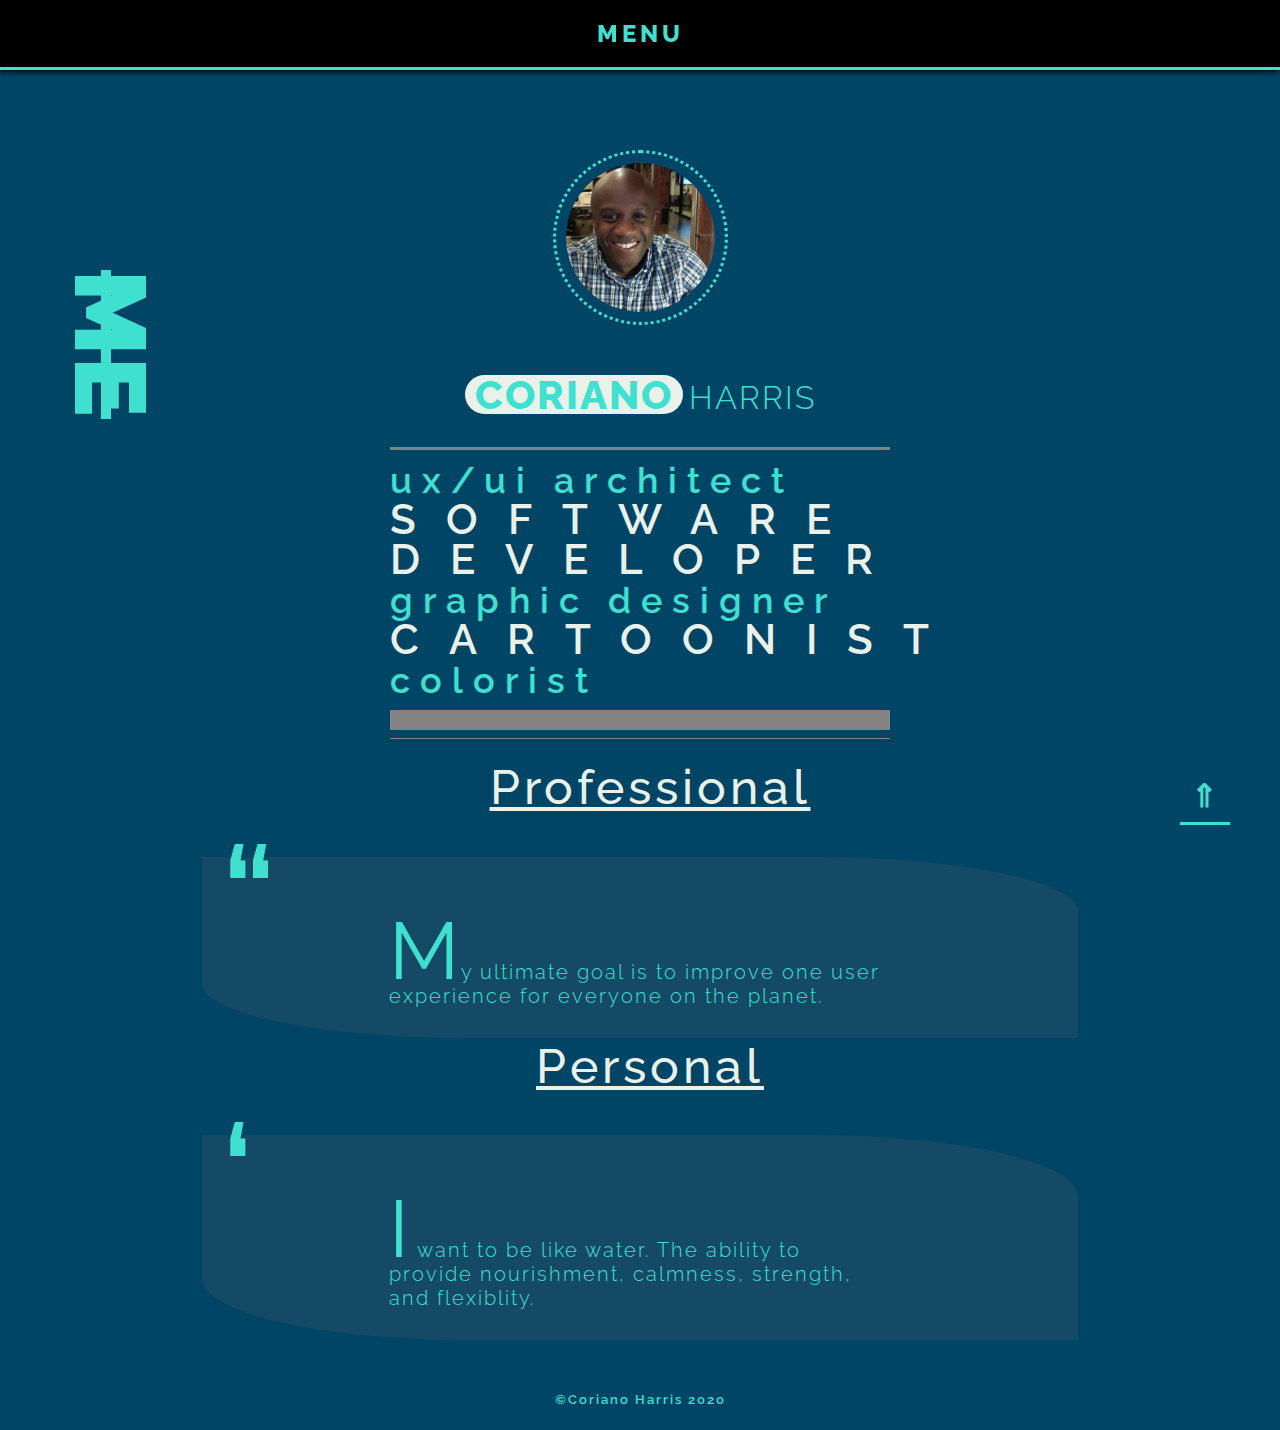
<file: about.html>
<!DOCTYPE html>
<html lang="en">
	<head>
		<!-- Global site tag (gtag.js) - Google Analytics -->
		<script
			async
			src="https://www.googletagmanager.com/gtag/js?id=UA-180416572-1"
		></script>
		<script>
			window.dataLayer = window.dataLayer || [];
			function gtag() {
				dataLayer.push(arguments);
			}
			gtag('js', new Date());

			gtag('config', 'UA-180416572-1');
		</script>

		<meta charset="UTF-8" />
		<meta
			name="viewport"
			content="width=device-width, initial-scale=1.0"
		/>
		<title>| About Coriano</title>
		<link rel="stylesheet" href="styles/main.css" />
		<link
			rel="shortcut icon"
			href="public/assets/logo.svg"
			type="image/x-icon"
		/>
		<!-- Google Tag Manager -->
		<script>
			(function (w, d, s, l, i) {
				w[l] = w[l] || [];
				w[l].push({
					'gtm.start': new Date().getTime(),
					event: 'gtm.js',
				});
				var f = d.getElementsByTagName(s)[0],
					j = d.createElement(s),
					dl = l != 'dataLayer' ? '&l=' + l : '';
				j.async = true;
				j.src = 'https://www.googletagmanager.com/gtm.js?id=' + i + dl;
				f.parentNode.insertBefore(j, f);
			})(window, document, 'script', 'dataLayer', 'GTM-KLQ77ZT');
		</script>
		<!-- End Google Tag Manager -->
	</head>

	<body>
		<main role="presentation">
			<nav class="navbar">
				<div>
					<p
						class="menuOpenBtn"
						id="js-displayNavBtn"
						onclick="displayNav()"
						tabindex="0"
						role="button"
						aria-label="open the navigation panel"
					>
						menu
					</p>
				</div>
			</nav>
			<div class="scroll__btn" id="scrollToTopBtn">
				<p
					class="scrollBtn"
					onclick="topFunction()"
					tabindex="0"
					role="button"
					aria-label="scroll back to the top of page"
				>
					&#8657;
				</p>
			</div>

			<!-- <nav></nav> -->

			<div class="nav__overlay" id="js-nav">
				<p
					class="c-card__button--close"
					id="js-displayNavBtn"
					onclick="collapseNav()"
					tabindex="0"
					role="button"
					aira-label="close the navigation panel"
				>
					&#8855;
				</p>
				<nav class="menu">
					<input type="checkbox" class="nav_items" id="toggle" />
					<label id="show-menu" for="toggle">
						<div
							class="btn"
							tabindex="0"
							role="button"
							aria-pressed="false"
						>
							<p class="closeBtn" onclick="collapseNav()">&#10005;</p>
						</div>
						<div class="btn">
							<a href="creations.html" class="nav_links"
								><img
									src="public/assets/create.svg"
									class="nav_link_icon"
								/>
								<p class="nav_link_text">creations</p></a
							>
						</div>
						<div class="btn">
							<a href="services.html" class="nav_links"
								><img
									src="public/assets/services.svg"
									class="nav_link_icon"
								/>
								<p class="nav_link_text">services</p></a
							>
						</div>
						<div class="btn">
							<a href="tools.html" class="nav_links"
								><img
									src="public/assets/tools.svg"
									class="nav_link_icon"
								/>
								<p class="nav_link_text">tools</p></a
							>
						</div>
						<div class="btn">
							<a href="about.html" class="nav_links"
								><img
									src="public/assets/profile.svg"
									class="nav_link_icon"
								/>
								<p class="nav_link_text">about</p></a
							>
						</div>
						<div class="btn">
							<a href="contact.html" class="nav_links"
								><img
									src="public/assets/contact.svg"
									class="nav_link_icon"
								/>
								<p class="nav_link_text">contact</p></a
							>
						</div>
						<div class="btn">
							<a
								href="https://github.com/corianoharris"
								class="nav_links"
								><img
									src="public/assets/git.svg"
									class="nav_link_icon"
								/>
								<p class="nav_link_text">github</p></a
							>
						</div>
						<div class="btn">
							<a
								href="https://www.linkedin.com/in/corianoharris/"
								class="nav_links"
								><img
									src="public/assets/linkedin.svg"
									class="nav_link_icon"
								/>
								<p class="nav_link_text">linkedin</p></a
							>
						</div>
						<div class="btn">
							<a href="#" class="nav_links" id="js-themeChanger"
								><img
									src="public/assets/toggle-hand.svg"
									class="nav_link_icon"
								/>
								<p class="nav_link_text">theme</p></a
							>
						</div>
					</label>
				</nav>
			</div>

			<h1>Me</h1>
			<!-- page sections -->

			<section class="o-profile">
				<img
					class="o-profile__img"
					src="public/assets/Coriano.jpg"
					alt="A image of Coriano Harris seating at table looking at laptop"
				/>
				<section class="o-profile-info">
					<div class="o-profile-name">
						<h3>Coriano</h3>
						<h4>Harris</h4>
					</div>
					<div class="o-profile__positions">
						<h3 class="positions">UX/UI Architect</h3>
						<h3 class="positions">Software Developer</h3>
						<h3 class="positions">Graphic Designer</h3>
						<h3 class="positions">Cartoonist</h3>
						<h3 class="positions">Colorist</h3>
					</div>
				</section>
			</section>

			<!-- mission quote -->

			<section class="c-page__section">
				<h2 class="c-page__subheader">Professional</h2>
				<div class="c-section__content c-testimonials">
					<blockquote class="c-testimonial">
						<h3
							class="e-blockquote__body-text c-testimonials-body-text c-profile-quotes"
						>
							My ultimate goal is to improve one user experience for
							everyone on the planet.
						</h3>
					</blockquote>
					<h2 class="c-page__subheader">Personal</h2>
					<blockquote class="c-testimonial">
						<h3
							class="e-blockquote__body-text c-testimonials-body-text c-profile-quotes"
						>
							I want to be like water. The ability to provide
							nourishment, calmness, strength, and flexiblity.
						</h3>
					</blockquote>
				</div>
			</section>

			<footer class="c-copyright">©Coriano Harris 2020</footer>
		</main>
		<script src="main.js"></script>
	</body>
</html>
</file>
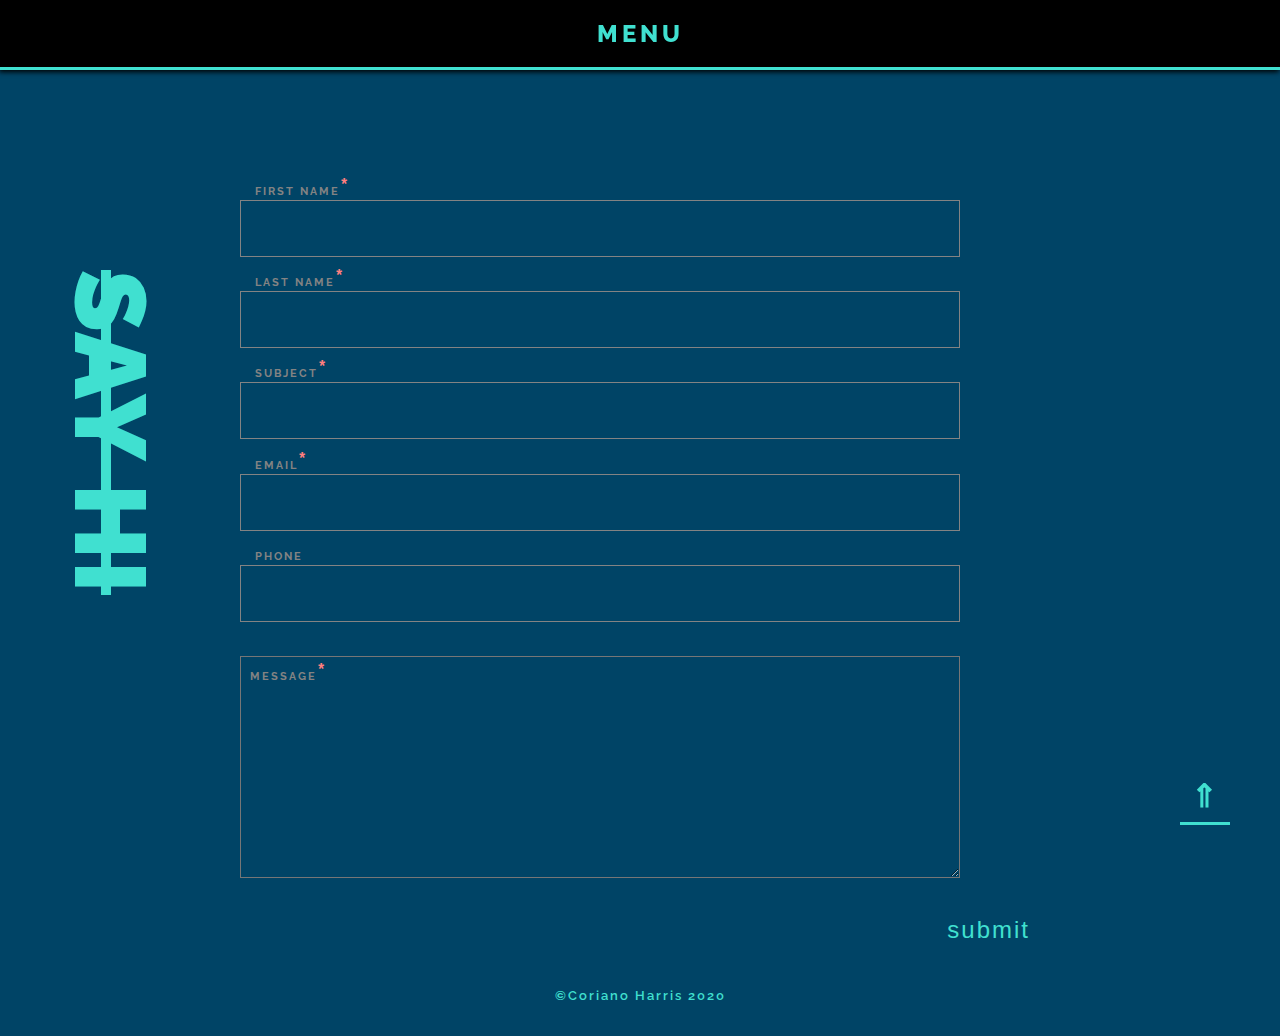
<file: contact.html>
<!DOCTYPE html>
<html lang="en">
	<head>
		<!-- Global site tag (gtag.js) - Google Analytics -->
		<script
			async
			src="https://www.googletagmanager.com/gtag/js?id=UA-180416572-1"
		></script>
		<script>
			window.dataLayer = window.dataLayer || [];
			function gtag() {
				dataLayer.push(arguments);
			}
			gtag('js', new Date());

			gtag('config', 'UA-180416572-1');
		</script>
		<!-- Google Tag Manager -->
		<script>
			(function (w, d, s, l, i) {
				w[l] = w[l] || [];
				w[l].push({
					'gtm.start': new Date().getTime(),
					event: 'gtm.js',
				});
				var f = d.getElementsByTagName(s)[0],
					j = d.createElement(s),
					dl = l != 'dataLayer' ? '&l=' + l : '';
				j.async = true;
				j.src = 'https://www.googletagmanager.com/gtm.js?id=' + i + dl;
				f.parentNode.insertBefore(j, f);
			})(window, document, 'script', 'dataLayer', 'GTM-MBMJ8L7');
		</script>
		<!-- End Google Tag Manager -->

		<meta charset="UTF-8" />
		<meta
			name="viewport"
			content="width=device-width, initial-scale=1.0"
		/>
		<title>| Contact</title>
		<link rel="stylesheet" href="styles/main.css" />
		<link
			rel="shortcut icon"
			href="public/assets/logo.svg"
			type="image/x-icon"
		/>
	</head>

	<body>
		<!-- Google Tag Manager (noscript) -->
		<noscript
			><iframe
				src="https://www.googletagmanager.com/ns.html?id=GTM-MBMJ8L7"
				height="0"
				width="0"
				style="display: none; visibility: hidden"
			></iframe
		></noscript>
		<!-- End Google Tag Manager (noscript) -->
		<main role="presentation">
			<nav class="navbar">
				<div>
					<p
						class="menuOpenBtn"
						id="js-displayNavBtn"
						onclick="displayNav()"
						tabindex="0"
						role="button"
						aria-label="open the navigation panel"
					>
						menu
					</p>
				</div>
			</nav>
			<div class="scroll__btn" id="scrollToTopBtn">
				<p
					class="scrollBtn"
					onclick="topFunction()"
					tabindex="0"
					role="button"
					aria-label="scroll back to the top of page"
				>
					&#8657;
				</p>
			</div>

			<!-- <nav></nav> -->

			<div class="nav__overlay" id="js-nav">
				<p
					class="c-card__button--close"
					id="js-displayNavBtn"
					onclick="collapseNav()"
					tabindex="0"
					role="button"
					aira-label="close the navigation panel"
				>
					&#8855;
				</p>
				<nav class="menu">
					<input type="checkbox" class="nav_items" id="toggle" />
					<label id="show-menu" for="toggle">
						<div
							class="btn"
							tabindex="0"
							role="button"
							aria-pressed="false"
						>
							<p class="closeBtn" onclick="collapseNav()">&#10005;</p>
						</div>
						<div class="btn">
							<a href="creations.html" class="nav_links"
								><img
									src="public/assets/create.svg"
									class="nav_link_icon"
								/>
								<p class="nav_link_text">creations</p></a
							>
						</div>
						<div class="btn">
							<a href="services.html" class="nav_links"
								><img
									src="public/assets/services.svg"
									class="nav_link_icon"
								/>
								<p class="nav_link_text">services</p></a
							>
						</div>
						<div class="btn">
							<a href="tools.html" class="nav_links"
								><img
									src="public/assets/tools.svg"
									class="nav_link_icon"
								/>
								<p class="nav_link_text">tools</p></a
							>
						</div>
						<div class="btn">
							<a href="about.html" class="nav_links"
								><img
									src="public/assets/profile.svg"
									class="nav_link_icon"
								/>
								<p class="nav_link_text">about</p></a
							>
						</div>
						<div class="btn">
							<a href="contact.html" class="nav_links"
								><img
									src="public/assets/contact.svg"
									class="nav_link_icon"
								/>
								<p class="nav_link_text">contact</p></a
							>
						</div>
						<div class="btn">
							<a
								href="https://github.com/corianoharris"
								class="nav_links"
								><img
									src="public/assets/git.svg"
									class="nav_link_icon"
								/>
								<p class="nav_link_text">github</p></a
							>
						</div>
						<div class="btn">
							<a
								href="https://www.linkedin.com/in/corianoharris/"
								class="nav_links"
								><img
									src="public/assets/linkedin.svg"
									class="nav_link_icon"
								/>
								<p class="nav_link_text">linkedin</p></a
							>
						</div>
						<div class="btn">
							<a href="#" class="nav_links" id="js-themeChanger"
								><img
									src="public/assets/toggle-hand.svg"
									class="nav_link_icon"
								/>
								<p class="nav_link_text">theme</p></a
							>
						</div>
					</label>
				</nav>
			</div>

			<h1>Say hi</h1>

			<form
				name="contact"
				method="POST"
				class="o-form"
				role="form"
				aria-label="contact form"
			>
				<div data-texttip="minimum of 3 characters">
					<input
						type="text"
						name="firstname"
						class="o-userText"
						id="firstname"
						pattern="[A-Za-z]+"
						required
						minlength="3"
					/>
					<span class="o-form__floating-label">first name</span>
				</div>
				<div data-texttip="minimum of 3 characters">
					<input
						type="text"
						name="lastname"
						class="o-userText"
						id="lastname"
						pattern="[A-Za-z].{2,}"
						required
					/>
					<span class="o-form__floating-label fl-grey">last name</span>
				</div>
				<div data-texttip="minimum of 3 characters">
					<input
						type="text"
						name="subject"
						class="o-userText"
						id="subject"
						pattern="[A-Za-z].{2,}"
						required
					/>
					<span class="o-form__floating-label fl-grey">subject</span>
				</div>
				<div data-emailtip="a vaild email">
					<input
						type="email"
						name="email"
						class="o-userText"
						id="email"
						pattern="[a-z0-9._%+-]+@[a-z0-9.-]+\.[a-z]{2,4}$"
						required
					/>
					<span class="o-form__floating-label fl-grey">email</span>
				</div>

				<div data-phonetip=" a vaild phone number">
					<input
						type="tel"
						name="tel"
						pattern="^(?:(?:\+?1\s*(?:[.-]\s*)?)?(?:\(\s*([2-9]1[02-9]|[2-9][02-8]1|[2-9][02-8][02-9])\s*\)|([2-9]1[02-9]|[2-9][02-8]1|[2-9][02-8][02-9]))\s*(?:[.-]\s*)?)?([2-9]1[02-9]|[2-9][02-9]1|[2-9][02-9]{2})\s*(?:[.-]\s*)?([0-9]{4})(?:\s*(?:#|x\.?|ext\.?|extension)\s*(\d+))?$"
						class="o-userText phone"
						id="tel"
						maxlength="15"
						required
					/>
					<span class="o-form__floating-label fl-grey fl-phone"
						>phone</span
					>
				</div>

				<div data-texttip="minimum of 3 characters">
					<textarea
						type="text"
						name="message"
						class="o-userFormBody"
						id="message"
						cols="30"
						rows="10"
						minlength="2"
						required
					></textarea>
					<span class="o-form__message-floating-label">message</span>
				</div>
				<button
					class="c-btn o-form__button"
					id="submit"
					aria-label="contact form submit button"
				>
					submit
				</button>
			</form>

			<footer class="c-copyright">©Coriano Harris 2020</footer>
		</main>
		<script src="main.js"></script>
	</body>
</html>
</file>
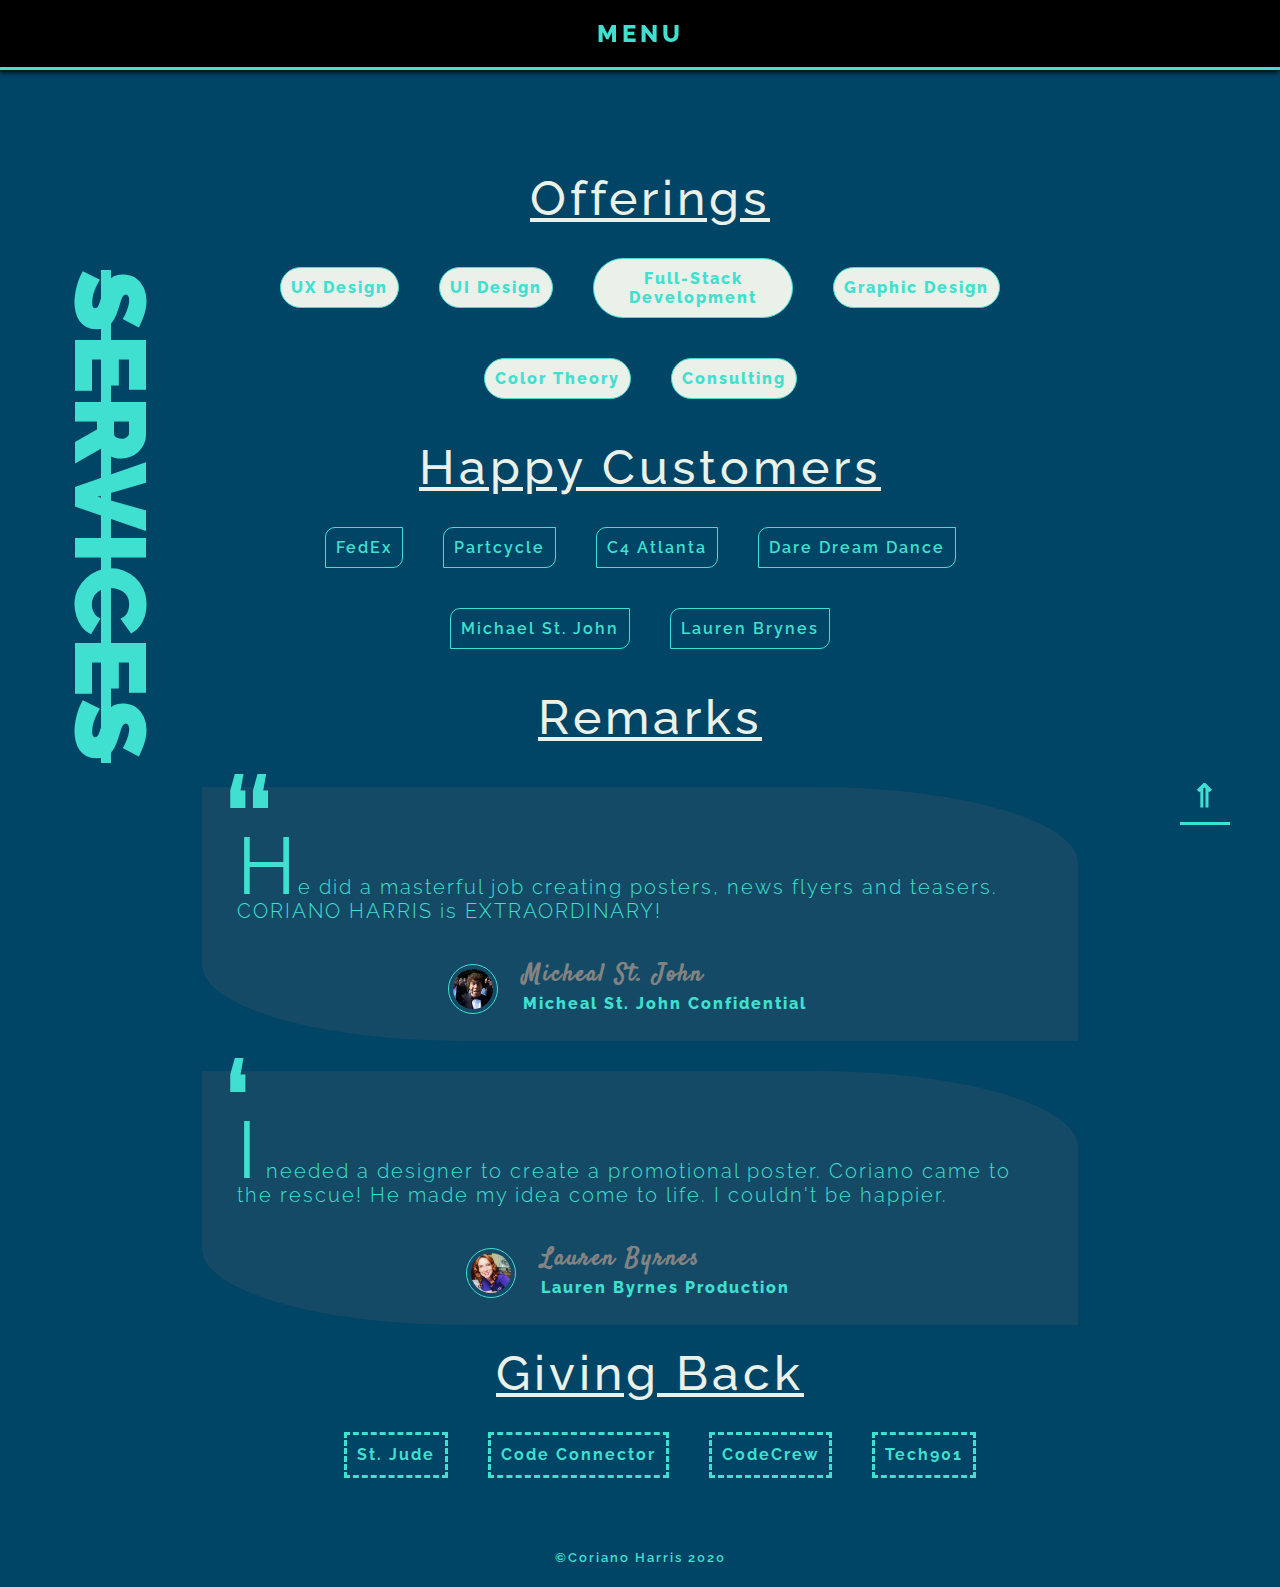
<file: services.html>
<!DOCTYPE html>
<html lang="en">
	<head>
		<!-- Global site tag (gtag.js) - Google Analytics -->
		<script
			async
			src="https://www.googletagmanager.com/gtag/js?id=UA-180416572-1"
		></script>
		<script>
			window.dataLayer = window.dataLayer || [];
			function gtag() {
				dataLayer.push(arguments);
			}
			gtag('js', new Date());

			gtag('config', 'UA-180416572-1');
		</script>
		<!-- Google Tag Manager -->
		<script>
			(function (w, d, s, l, i) {
				w[l] = w[l] || [];
				w[l].push({
					'gtm.start': new Date().getTime(),
					event: 'gtm.js',
				});
				var f = d.getElementsByTagName(s)[0],
					j = d.createElement(s),
					dl = l != 'dataLayer' ? '&l=' + l : '';
				j.async = true;
				j.src = 'https://www.googletagmanager.com/gtm.js?id=' + i + dl;
				f.parentNode.insertBefore(j, f);
			})(window, document, 'script', 'dataLayer', 'GTM-MBMJ8L7');
		</script>
		<!-- End Google Tag Manager -->

		<meta charset="UTF-8" />
		<meta
			name="viewport"
			content="width=device-width, initial-scale=1.0"
		/>
		<title>| Services</title>
		<link rel="stylesheet" href="styles/main.css" />
		<link
			rel="shortcut icon"
			href="public/assets/logo.svg"
			type="image/x-icon"
		/>
	</head>

	<body>
		<!-- Google Tag Manager (noscript) -->
		<noscript
			><iframe
				src="https://www.googletagmanager.com/ns.html?id=GTM-MBMJ8L7"
				height="0"
				width="0"
				style="display: none; visibility: hidden"
			></iframe
		></noscript>
		<!-- End Google Tag Manager (noscript) -->
		<main role="presentation">
			<nav class="navbar">
				<div>
					<p
						class="menuOpenBtn"
						id="js-displayNavBtn"
						onclick="displayNav()"
						tabindex="0"
						role="button"
						aria-label="open the navigation panel"
					>
						menu
					</p>
				</div>
			</nav>
			<div class="scroll__btn" id="scrollToTopBtn">
				<p
					class="scrollBtn"
					onclick="topFunction()"
					tabindex="0"
					role="button"
					aria-label="scroll back to the top of page"
				>
					&#8657;
				</p>
			</div>

			<!-- <nav></nav> -->

			<div class="nav__overlay" id="js-nav">
				<nav class="menu">
					<input type="checkbox" class="nav_items" id="toggle" />
					<label id="show-menu" for="toggle">
						<div
							class="btn"
							tabindex="0"
							role="button"
							aria-pressed="false"
						>
							<p class="closeBtn" onclick="collapseNav()">&#10005;</p>
						</div>
						<div class="btn">
							<a href="creations.html" class="nav_links"
								><img
									src="public/assets/create.svg"
									class="nav_link_icon"
								/>
								<p class="nav_link_text">creations</p></a
							>
						</div>
						<div class="btn">
							<a href="services.html" class="nav_links"
								><img
									src="public/assets/services.svg"
									class="nav_link_icon"
								/>
								<p class="nav_link_text">services</p></a
							>
						</div>
						<div class="btn">
							<a href="tools.html" class="nav_links"
								><img
									src="public/assets/tools.svg"
									class="nav_link_icon"
								/>
								<p class="nav_link_text">tools</p></a
							>
						</div>
						<div class="btn">
							<a href="about.html" class="nav_links"
								><img
									src="public/assets/profile.svg"
									class="nav_link_icon"
								/>
								<p class="nav_link_text">about</p></a
							>
						</div>
						<div class="btn">
							<a href="contact.html" class="nav_links"
								><img
									src="public/assets/contact.svg"
									class="nav_link_icon"
								/>
								<p class="nav_link_text">contact</p></a
							>
						</div>
						<div class="btn">
							<a
								href="https://github.com/corianoharris"
								class="nav_links"
								><img
									src="public/assets/git.svg"
									class="nav_link_icon"
								/>
								<p class="nav_link_text">github</p></a
							>
						</div>
						<div class="btn">
							<a
								href="https://www.linkedin.com/in/corianoharris/"
								class="nav_links"
								><img
									src="public/assets/linkedin.svg"
									class="nav_link_icon"
								/>
								<p class="nav_link_text">linkedin</p></a
							>
						</div>
						<div class="btn">
							<a href="#" class="nav_links" id="js-themeChanger"
								><img
									src="public/assets/toggle-hand.svg"
									class="nav_link_icon"
								/>
								<p class="nav_link_text">theme</p></a
							>
						</div>
					</label>
				</nav>
			</div>

			<h1>Services</h1>
			<!-- page sections -->

			<section class="c-page__section">
				<h2 class="c-page__subheader">Offerings</h2>
				<div class="c-section__content" aria="list">
					<ul class="c-section__list o-job-list content" aria="list">
						<li>UX Design</li>
						<li>UI Design</li>
						<li>Full-Stack Development</li>
						<li>Graphic Design</li>
						<li>Color Theory</li>
						<li>Consulting</li>
					</ul>
				</div>
			</section>
			<section class="c-page__section">
				<h2 class="c-page__subheader">Happy Customers</h2>
				<div class="c-section__content" aria="list">
					<ul class="c-section__list o-clients-list content">
						<li>FedEx</li>
						<li>Partcycle</li>
						<li>C4 Atlanta</li>
						<li>Dare Dream Dance</li>
						<li>Michael St. John</li>
						<li>Lauren Brynes</li>
					</ul>
				</div>
			</section>
			<section class="c-page__section">
				<h2 class="c-page__subheader">Remarks</h2>
				<div class="c-section__content c-testimonials" aria="list">
					<blockquote class="c-testimonial">
						<h3
							class="e-blockquote__body-text c-testimonials-body-text"
						>
							He did a masterful job creating posters, news flyers and
							teasers. CORIANO HARRIS is EXTRAORDINARY!
						</h3>
						<section class="blockquote__slug">
							<img
								src="public/assets/MichealStJohn.jpg"
								alt=" An frontal image of Michael St. John at Hollywood Gala"
								class="slug__img"
							/>
							<div class="blockquote__slug__author-info">
								<h3 class="e-slug__author">Micheal St. John</h3>
								<h5 class="e-slug__company">
									Micheal St. John Confidential
								</h5>
							</div>
						</section>
					</blockquote>
					<blockquote class="c-testimonial">
						<h3
							class="e-blockquote__body-text c-testimonials-body-text"
						>
							I needed a designer to create a promotional poster.
							Coriano came to the rescue! He made my idea come to life.
							I couldn't be happier.
						</h3>
						<section class="blockquote__slug">
							<img
								src="public/assets/LaurenBrynes.jpg"
								alt="A profile of Lauren Brynes smiling"
								class="slug__img"
							/>
							<div class="blockquote__slug__author-info">
								<h3 class="e-slug__author">Lauren Byrnes</h3>
								<h5 class="e-slug__company">
									Lauren Byrnes Production
								</h5>
							</div>
						</section>
					</blockquote>
				</div>
			</section>
			<section class="c-page__section">
				<h2 class="c-page__subheader">Giving Back</h2>
				<div class="c-section__content" aria="list">
					<ul class="c-section__list o-contributions-list content">
						<li>St. Jude</li>
						<li>Code Connector</li>
						<li>CodeCrew</li>
						<li>Tech901</li>
					</ul>
				</div>
			</section>
			<footer class="c-copyright">©Coriano Harris 2020</footer>
		</main>
		<script src="main.js"></script>
	</body>
</html>
</file>
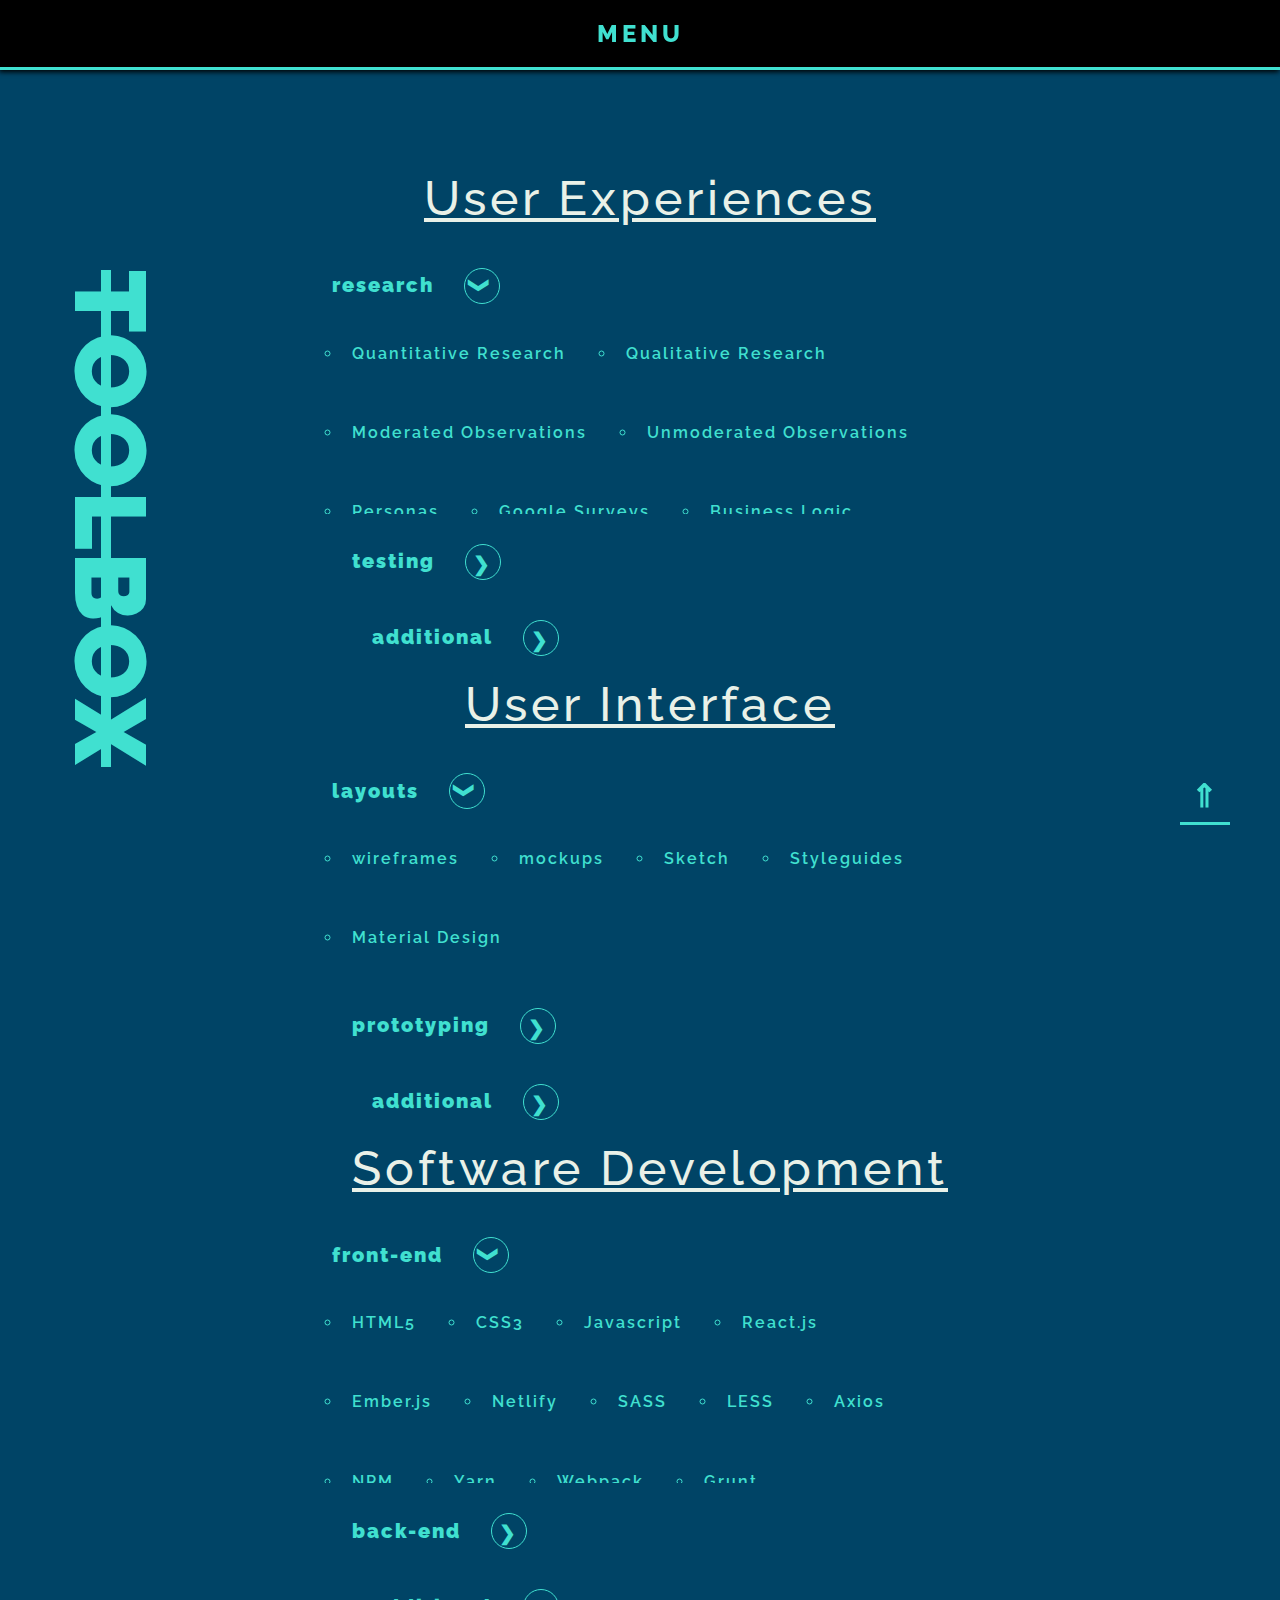
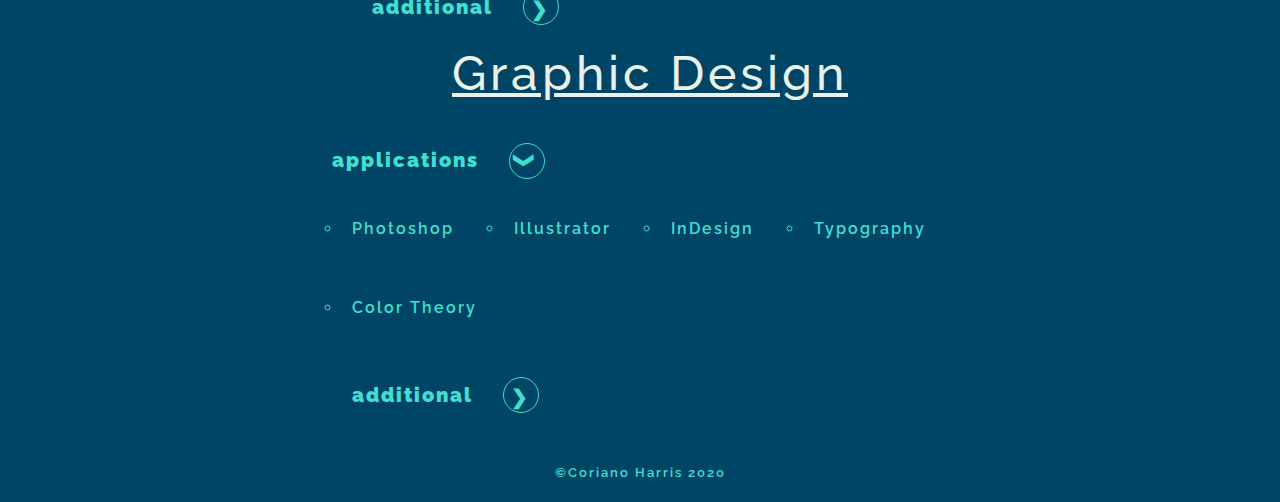
<file: tools.html>
<!DOCTYPE html>
<html lang="en">
	<head>
    <!-- Global site tag (gtag.js) - Google Analytics -->
<script async src="https://www.googletagmanager.com/gtag/js?id=UA-180416572-1"></script>
<script>
  window.dataLayer = window.dataLayer || [];
  function gtag(){dataLayer.push(arguments);}
  gtag('js', new Date());

  gtag('config', 'UA-180416572-1');
</script>

		<meta charset="UTF-8" />
		<meta
			name="viewport"
			content="width=device-width, initial-scale=1.0"
		/>
		<title>| Tools</title>
		<link rel="stylesheet" href="styles/main.css" />
		<link
			rel="shortcut icon"
			href="public/assets/logo.svg"
			type="image/x-icon"
    />
    <!-- Google Tag Manager -->
<script>(function(w,d,s,l,i){w[l]=w[l]||[];w[l].push({'gtm.start':
new Date().getTime(),event:'gtm.js'});var f=d.getElementsByTagName(s)[0],
j=d.createElement(s),dl=l!='dataLayer'?'&l='+l:'';j.async=true;j.src=
'https://www.googletagmanager.com/gtm.js?id='+i+dl;f.parentNode.insertBefore(j,f);
})(window,document,'script','dataLayer','GTM-KLQ77ZT');</script>
<!-- End Google Tag Manager -->
	</head>

	<body>
    <!-- Google Tag Manager (noscript) -->
<noscript><iframe src="https://www.googletagmanager.com/ns.html?id=GTM-KLQ77ZT"
height="0" width="0" style="display:none;visibility:hidden"></iframe></noscript>
<!-- End Google Tag Manager (noscript) -->
		<main role="presentation">
			<nav class="navbar">
				<div>
					<p
						class="menuOpenBtn"
						id="js-displayNavBtn"
						onclick="displayNav()"
						tabindex="0"
						role="button"
						aria-label="open the navigation panel"
					>
						menu
					</p>
				</div>
			</nav>
			<div
				class="scroll__btn"
				id="scrollToTopBtn"
			>
				<p
					class="scrollBtn"
					onclick="topFunction()"
					tabindex="0"
					role="button"
					aria-label="scroll back to the top of page"
				>
					&#8657;
				</p>
			</div>

			<!-- <nav></nav> -->

			<div class="nav__overlay" id="js-nav">
				<p
					class="c-card__button--close"
					id="js-displayNavBtn"
					onclick="collapseNav()"
					tabindex="0"
					role="button"
					aira-label="close the navigation panel"
				>
					&#8855;
				</p>
				<nav class="menu">
					<input type="checkbox" class="nav_items" id="toggle" />
					<label id="show-menu" for="toggle">
						<div
							class="btn"
							tabindex="0"
							role="button"
							aria-pressed="false"
						>
							<p class="closeBtn" onclick="collapseNav()">&#10005;</p>
						</div>
						<div class="btn">
							<a href="creations.html" class="nav_links"
								><img
									src="public/assets/create.svg"
									class="nav_link_icon"
								/>
								<p class="nav_link_text">creations</p></a
							>
						</div>
						<div class="btn">
							<a href="services.html" class="nav_links"
								><img
									src="public/assets/services.svg"
									class="nav_link_icon"
								/>
								<p class="nav_link_text">services</p></a
							>
						</div>
						<div class="btn">
							<a href="tools.html" class="nav_links"
								><img
									src="public/assets/tools.svg"
									class="nav_link_icon"
								/>
								<p class="nav_link_text">tools</p></a
							>
						</div>
						<div class="btn">
							<a href="about.html" class="nav_links"
								><img
									src="public/assets/profile.svg"
									class="nav_link_icon"
								/>
								<p class="nav_link_text">about</p></a
							>
						</div>
						<div class="btn">
							<a href="contact.html" class="nav_links"
								><img
									src="public/assets/contact.svg"
									class="nav_link_icon"
								/>
								<p class="nav_link_text">contact</p></a
							>
						</div>
						<div class="btn">
							<a
								href="https://github.com/corianoharris"
								class="nav_links"
								><img
									src="public/assets/git.svg"
									class="nav_link_icon"
								/>
								<p class="nav_link_text">github</p></a
							>
						</div>
						<div class="btn">
							<a
								href="https://www.linkedin.com/in/corianoharris/"
								class="nav_links"
								><img
									src="public/assets/linkedin.svg"
									class="nav_link_icon"
								/>
								<p class="nav_link_text">linkedin</p></a
							>
						</div>
						<div class="btn">
							<a href="#" class="nav_links" id="js-themeChanger"
								><img
									src="public/assets/toggle-hand.svg"
									class="nav_link_icon"
								/>
								<p class="nav_link_text">theme</p></a
							>
						</div>
					</label>
				</nav>
			</div>

				<h1 class="">
					Toolbox
        </h1>

				<!-- UX Tools -->

    <section class="c-page__section c-tools-page">
      <h2 class="c-page__subheader c-tools-subheader">User Experiences</h2>
      <div class="c-tools-section">
        <input type="checkbox" class="c-tools-section-items" checked="checked" id="research">
        <label class="c-tools-section-label" for="research">
          <h3 class="c-tools-subheaders">Research</h3>
        </label>
        <div class="c-tools-section__body-text" aria="list">
          <ul class="c__section-list">
            <li>Quantitative Research</li>
            <li>Qualitative Research</li>
            <li>Moderated Observations</li>
            <li>Unmoderated Observations</li>
            <li>Personas</li>
            <li>Google Surveys</li>
            <li>Business Logic</li>
          </ul>
        </div>
        <div class="c-tools-section">
          <input type="checkbox" class="c-tools-section-items" id="user-testing">
          <label class="c-tools-section-label " for="user-testing">
            <h3 class="c-tools-subheaders">Testing</h3>
          </label>
          <div class="c-tools-section__body-text" aria="list">
            <ul class="c__section-list">
              <li>Google Analytics</li>
              <li>UserTesting.com</li>
              <li>OptimalSort</li>
            </ul>
          </div>
          <div class="c-tools-section">
            <input type="checkbox" class="c-tools-section-items" id="Additional-ux">
            <label class="c-tools-section-label " for="Additional-ux">
              <h3 class="c-tools-subheaders">Additional</h3>
            </label>
            <div class="c-tools-section__body-text" aria="list">
              <ul class="c__section-list">
                <li>public-speaking</li>
                <li>SAFe Agile</li>
                <li>Human-Centered Interface</li>
                <li>A11y</li>
              </ul>
            </div>
          </div>
          </div>
         </section>
          <!-- UI -->
          <section class="c-page__section c-tools-page">
          <h2 class="c-page__subheader c-tools-subheader ">User Interface</h2>
          <div class="c-tools-section">
            <input type="checkbox" class="c-tools-section-items" checked="checked" id="layouts">
            <label class="c-tools-section-label" for="layouts">
              <h3 class="c-tools-subheaders">layouts</h3>
            </label>
            <div class="c-tools-section__body-text" aria="list">
              <ul class="c__section-list">
                <li>wireframes</li>
                <li>mockups</li>
                <li>Sketch</li>
                <li>Styleguides</li>
                <li>Material Design</li>
              </ul>
            </div>
            <div class="c-tools-section">
              <input type="checkbox" class="c-tools-section-items" id="prototyping">
              <label class="c-tools-section-label" for="prototyping">
                <h3 class="c-tools-subheaders">prototyping</h3>
              </label>
              <div class="c-tools-section__body-text" aria="list">
                <ul class="c__section-list">
                  <li>Invision</li>
                  <li>Adobe XD</li>
                  <li>Sketch w/Craft plugin</li>
                </ul>
              </div>
              <div class="c-tools-section">
                <input type="checkbox" class="c-tools-section-items" id="Additional-ui">
                <label class="c-tools-section-label" for="Additional-ui">
                  <h3 class="c-tools-subheaders">Additional</h3>
                </label>
                <div class="c-tools-section__body-text" aria="list">
                  <ul class="c__section-list">
                    <li>Material Design</li>
                    <li>Tasks Flows</li>
                    <li>User Flows</li>
                    <li>Wire Flows</li>
                    <li>Invision Animations</li>
                  </ul>
                </div>
              </div>
              </section>
              <!-- Full-Stack -->
               <section class="c-page__section c-tools-page">
              <h2 class="c-page__subheader c-tools-subheader ">Software Development</h2>
              <div class="c-tools-section">
                <input type="checkbox" class="c-tools-section-items" checked="checked" id="Front-End">
                <label class="c-tools-section-label" for="Front-End">
                  <h3 class="c-tools-subheaders">Front-End</h3>
                </label>
                <div class="c-tools-section__body-text">
                  <ul class="c__section-list">
                    <li>HTML5</li>
                    <li>CSS3</li>
                    <li>Javascript</li>
                    <li>React.js</li>
                    <li>Ember.js</li>
                    <li>Netlify</li>
                    <li>SASS</li>
                    <li>LESS</li>
                    <li>Axios</li>
                    <li>NPM</li>
                    <li>Yarn</li>
                    <li>Webpack</li>
                    <li>Grunt</li>
                  </ul>
                </div>
                <div class="c-tools-section">
                  <input type="checkbox" class="c-tools-section-items" id="back-end">
                  <label class="c-tools-section-label" for="back-end">
                    <h3 class="c-tools-subheaders">Back-End</h3>
                  </label>
                  <div class="c-tools-section__body-text">
                    <ul class="c__section-list">
                      <li>MongoDB</li>
                      <li>Postgresql</li>
                      <li>Airtable</li>
                    </ul>
                  </div>
                  <div class="c-tools-section">
                    <input type="checkbox" class="c-tools-section-items" id="Additional-fs">
                    <label class="c-tools-section-label" for="Additional-fs">
                      <h3 class="c-tools-subheaders">Additional</h3>
                    </label>
                    <div class="c-tools-section__body-text">
                      <ul class="c__section-list">
                        <li>Mocha/Chai</li>
                        <li>Qunit</li>
                        <li>Jest</li>
                        <li>Postman</li>
                        <li>Encrytion</li>
                        <li>Computer Hardware</li>
                      </ul>
                    </div>
                  </div>
                </section>
                  <!-- Graphic Design -->
                   <section class="c-page__section c-tools-page">
                  <h2 class="c-page__subheader c-tools-subheader ">Graphic Design</h2>
                  <div class="c-tools-section">
                    <input type="checkbox" class="c-tools-section-items" checked="checked" id="application-gd">
                    <label class="c-tools-section-label" for="application-gd">
                      <h3 class="c-tools-subheaders">Applications</h3>
                    </label>
                    <div class="c-tools-section__body-text">
                      <ul class="c__section-list">
                        <li>Photoshop</li>
                        <li>Illustrator</li>
                        <li>InDesign</li>
                        <li>Typography</li>
                        <li>Color Theory</li>
                      </ul>
                    </div>

                    <div class="c-tools-section">
                      <input type="checkbox" class="c-tools-section-items" id="Additional-gd">
                      <label class="c-tools-section-label"
                        for="Additional-gd">
                        <h3 class="c-tools-subheaders">Additional</h3>
                      </label>
                      <div class="c-tools-section__body-text">
                        <ul class="c__section-list">
                          <li>sketching</li>
                          <li>painting</li>
                          <li>understaning of visual perception</li>
                          <li>knowledge of the eye</li>
                        </ul>
                      </div>
                    </div>
                  </section>
    </section>
    <footer class="c-copyright">
      ©Coriano Harris 2020
    </footer>
  </main>
  <script src="main.js"></script>
	</body>
</html>
</file>
<file: styles/main.css>
/*---------------------*\
      #IMPORTS
\*---------------------*/

@import url("https://fonts.googleapis.com/css2?family=Satisfy&family=Raleway:wght@100;200;300;400;500;600;700;800;900&display=swap");

/*---------------------*\
      #END of IMPORTS
\*---------------------*/




/* Following the BEM ITCSS method */

/*---------------------*\
      #SETTINGS
\*---------------------*/

:root {
  /* ##Calculations --
  ###This allows the browser to make a smoother transition between min and max values font, letter spacing, and line height for responsiveness */

    /* Font Cal */
  --font-size-cal: calc(12px + 48px * ((100vw - 320px) / (1600 - 320)));

  /* Letter Spacing Cal */
  --letter-spacing-cal: calc(2px + 16px * ((100vw - 320px) (1600 - 320)));

  /* Line Height Cal */
  --line-height-cal: calc(18px + 60px * ((100vw - 320px) (1600 - 320)));

  /* =========================================================== */

   /* ##Typography */

  /** Font Family Satisfy **/
  --f-Satisfy: "Satisfy",
    cursive;
  ;

  /** Font Family Raleway **/
  --f-Raleway: "Raleway",
    sans-serif;


  /* ===========================================================*/

  /* ##Brand Colors */

  /* Dark Theme */
  --t-primary-background-color: #004466;
  --t-primary-text-color: #40e0d0;

  /* Light Theme */
  --t-secondary-background-color: #440971;
  --t-secondary-text-color: #CC99CC;

  /* Dark Gray  */
  --dark-gray:#838383;

  /* Light Gray */
  --light-gray:#cccccc;

  /* White */
  --white: #e9f1e8;
}

/*---------------------*\
      #END of SETTINGS
\*---------------------*/




/*---------------------*\
      #GENERIC
\*---------------------*/

/* ##CSS resets */

html,
body,
div,
span,
applet,
object,
iframe,
h1,
h2,
h3,
h4,
h5,
h6,
p,
blockquote,
pre,
a,
abbr,
acronym,
address,
big,
cite,
code,
del,
dfn,
em,
font,
img,
ins,
kbd,
q,
s,
samp,
small,
strike,
strong,
sub,
sup,
tt,
var,
dl,
dt,
dd,
ol,
ul,
li,
fieldset,
form,
label,
legend,
table,
caption,
tbody,
tfoot,
thead,
tr,
th,
td {
  margin: 0;
  padding: 0;
  border: 0;
  outline: 0;
  font-weight: inherit;
  font-style: inherit;
  font-size: 100%;
  font-family: inherit;
  vertical-align: baseline;
}

/* remember to define focus styles! */
:focus {
  outline: 0;
  border: 1px dashed #A18DB3;
}

/* tables still need cellspacing=0 in the markup */
table {
  border-collapse: separate;
  border-spacing: 0;
}

caption,
th,
td {
  text-align: left;
  font-weight: normal;
}

blockquote:before,
blockquote:after,
q:before,
q:after {
  content: ;
}

blockquote,
q {
  quotes: ;
}

/* border box override*/
html {
  box-sizing: border-box;
  scroll-behavior: smooth;
}

*,
*:before,
*:after {
  box-sizing: border-box;
}


/*---------------------*\
      #END of GENERIC
\*---------------------*/




/*---------------------*\
      #ELEMENTS
\*---------------------*/

body {
  background: var(--t-primary-background-color);
  color: var(--t-primary-text-color);
  letter-spacing: 2px;
  line-height: 1.2em;
  font-family: var(--f-Raleway);
  font-weight: 600;
}

main {
  width: 90%;
  margin: 20px auto;
}

h1 {
  margin: 100px 0 30px 0;
  font-size: 42px;
  font-weight: 900;
  text-align: center;
  text-transform: uppercase;
  text-decoration: line-through;
  letter-spacing: 4px;
  line-height: 1.2em;
  padding: 20px 0;

}

h2 {
  color: var(--white);
  font-size: 20px;
  font-weight: 800;
  margin-left: 20px;
}

/* ##Blockquote */

blockquote {
  background: inherit;
  font-size: 20px;
  line-height: 1.2em;
  quotes: "\201C""\201D""\2018""\2019";
}

blockquote::first-letter {
  font-size:1.2em
}

blockquote:before {
  content: open-quote;
  font-size: 7em;
  vertical-align: -0.5em;
}

blockquote section {
  display: flex;
  justify-content: center;
  align-items: center;
}

blockquote img {
  width: 42px;
  height: 42px;
  border-radius: 100%;
  object-fit: cover;
  border: thin solid currentColor;
  padding: 4px;
}

blockquote div {
  display: block;
  justify-content: left;
  margin: 20px;
  font-size: 1rem;
}

.e-blockquote__body-text {
  font-weight: 300;
  padding: 10px;
}

.e-blockquote__body-text::first-letter {
  font-size: 4em;
  font-weight: bolder;
}

blockquote h3 {
  font-weight: bolder;
}

blockquote h5 {
  font-weight: 800;
}

.e-slug__author {
  font-size: 24px;
  font-family: var(--f-Satisfy);
  color: var(--dark-gray);
  font-weight: 900;

}

blockquote h3,
blockquote h5 {
  padding: 0;
  margin: 5px;
  white-space: wrap;
  word-wrap: wrap;
}

/* a */
a {
  text-decoration:none;
  text-transform: uppercase;
  color: currentColor;
}

/* ul */
ul {
  margin: 0 20px;
  list-style: circle outside none;
}

li {
  margin: 20px;
}

/* ### Media Queries */

@media only screen and (min-width: 481px) {

  h1 {
    font-size: 60px;
  }

  h2 {
    font-size: 24px;
  }

  p {
    font-size: 14px
  }
}
@media only screen and (min-width: 641px) {
  main {
    width: 80%;
    margin: 20px auto;
  }

  ul {
    display: flex;
    justify-content: center;
    flex-wrap: wrap;
  }

  h1 {
    font-size: 70px;
  }

  h2 {
    margin-left: none;
    text-align: center;
    font-size: 28px;
  }

  p {
    font-size: 15px
  }
}
@media only screen and (min-width: 981px) {

  h1 {
    font-size: 100px;
    letter-spacing: 2px;
    position:fixed;
    top: 150px;
    left: 50px;
    writing-mode: vertical-lr;
  }

  h2 {
    font-size: 36px;
  }

  blockquote img {
   width: 50px;
   height: 50px;
  }

  main {
    margin-top: 200px;
    width: 70%;
  }

  p {
    font-size: 1rem;
  }
}

@media only screen and (min-width: 1024px) {}

/*---------------------*\
      #END of ELEMENTS
\*---------------------*/





/*---------------------*\
      #COMPONENTS
\*---------------------*/

/* Navigation */

.navbar {
  position: fixed;
  top: 0;
  left: 0;
  display: flex;
  justify-content: center;
  align-items: center;
  width: 100vw;
  z-index: 1000;
  background: #000;
  padding: 10px 0;
  height: 70px;
  border-bottom: medium solid currentColor;
  box-shadow: -1px 2px 5px rgba(0, 0, 0, 1);
}

.nav__btn {
  display: flex;
  justify-content: center;
  align-items: center;
  width: 50px;
  height: 50px;
  overflow: hidden;
  cursor: pointer;
  margin: 10px auto;
  color: inherit;
  background: inherit;
}

.nav__btn:hover {
  color: var(--dark-gray);
}

.menuOpenBtn {
  font-size: 24px;
  padding: 10px 0;
  text-transform: uppercase;
  letter-spacing: 4px;
  font-weight: 800;

}

.menuOpenBtn:hover {
  padding-bottom: 10px;
  border-top: medium solid currentColor;
  border-bottom: medium solid currentColor;
}

.nav__overlay {
  display: none;
  position: fixed;
  top: 0;
  left: 0;
  width: 100%;
  height: 100vh;
  background: #000;
  z-index: 2000;
}

/* .nav__overlay:before {
  content: "";
  display: block;
  position: fixed;
  left: 0;
  top: 0;
  width: 100%;
  height: 100%;
  z-index: -10;
} */

.menu {
  display: flex;
  position: absolute;
  left: 40%;
  top: 45%;
  width: 100%;
  z-index: 2;
}

.btn {
  width: 80px;
  height: 80px;
  position: absolute;
  overflow: hidden;
  cursor: pointer;
  z-index: 2000;
  display: -webkit-box;
  display: -ms-flexbox;
  display: flex;
  -webkit-box-pack: center;
  -ms-flex-pack: center;
  justify-content: center;
  -webkit-box-align: center;
  -ms-flex-align: center;
  align-items: center;
  text-align: center;
  -webkit-transition: all 0.3s cubic-bezier(.25, .8, .25, 1);
  transition: all 0.3s cubic-bezier(.25, .8, .25, 1);
}

.btn p {
  margin:none;
}

.nav_link_text {
  margin-top: -10px;
  font-size: 10px;
}

.nav_link_text:hover,.nav_link_text:active, .nav_link_text:focus{
  color: currentColor;
}

.nav_link_text:visited {
  color: var(--white);
}

.nav_link_icon {
  weight: 40px;
  height: 40px;
  fill: currentColor;
}


.btn:hover,.btn:active,.btn:focus {
  padding-bottom: 4px;
  border-bottom: 4px solid currentColor;
}

.btn:visited {
  padding-bottom: 4px;
  border-bottom: 2px dotted var(--white);
}

.btn:nth-child(2) {
  top: -100px;
  opacity: 1;
}

.btn:nth-child(3) {
  top: -100px;
  left: 100px;
  opacity: 1;
}

.btn:nth-child(4) {
  left: 100px;
  top: 0px;
  opacity: 1;
}

.btn:nth-child(5) {
  top: 100px;
  left: 100px;
  opacity: 1;
}

.btn:nth-child(6) {
  top: 100px;
  opacity: 1;
}

.btn:nth-child(7) {
  top: 100px;
  left: -100px;
  opacity: 1;
}

.btn:nth-child(8) {
  left: -100px;
  opacity: 1;
}

.btn:nth-child(9) {
  top: -100px;
  left: -100px;
  opacity: 1;
}

.nav_links {
  letter-spacing: none;
  font-weight: 900;
  outline: none;
  border: none;
  background: transparent;
}

.nav_links:active,
.nav_links:focus,
.nav_links:hover,
.nav_links:visited {
  background: transparent;
  border: none;
  outline: none;
}


/* .menuBtn, */
.closeBtn {
  position: absolute;
  font-size: 36px;
  font-weight: 900;
  color: currentColor;
  padding: 10px;
  border-radius: 100%;
  transition: all 0.3s ease;
}

.closeBtn {
  transform: translateY(0px);
  opacity: 1;
}

.nav_items {
  display: none;
}


/* Scroll-Btn */

.scroll__btn {
  position: fixed;
  bottom: 5px;
  right: 5px;
  display: flex;
  text-align: center;
  vertical-align: center;
  justify-content: center;
  align-items: center;
  width: 30px;
  height: 30px;
  padding-bottom: 10px;
  border-bottom: medium solid currentColor;
  cursor: pointer;
  margin: 25px auto;
  color: inherit;
  background: inherit;
  z-index: 4;
  font-weight: bolder;

}


.scroll__btn:hover {
  color: inherit;
}

.scrollBtn {
  font-size: 20px;
}


/* Buttons */

.c-btn {
  padding: 15px 0;
  color: inherit;
  font-size: 18px;
  letter-spacing: 4px;
  text-transform: lowercase;
}

.c-btn:hover, .c-btn:active, .c-btn:focus {
  border-bottom: medium solid currentColor;
}

/* Card */

.filterItem {
  margin: 20px 0;
}

/* # Thumbnail Card */

.c-card__thumbnail {
  display: flex;
  justify-content: flex-start;
  align-items: center;
  vertical-align: center;
  padding: 10px;
  background: inherit;
  max-width: 400px;
  margin: 0 auto;
  box-shadow: -1px 2px 5px rgba(0, 0, 0, 1);
}

.c-card__thumbnail:active,
.c-card__thumbnail:focus,
.c-card__thumbnail:hover {
  justify-content: center;
  font-weight: bold;
  box-shadow: -1px 2px 5px rgba(0, 0, 0, 1);
  border: thin solid currentColor;
  border-left: 30px solid;
}

.c-card__thumbnail-title {
  margin: 0;
  padding: 0;
}

.c-card__thumbnail__header {
  font-size: 1rem;
}

.c__card__thumbnail__subheader {
  font-size: 13px;
  color: var(--white);
}

.c-card__thumbnail__header,.c__card__thumbnail__subheader {
  text-transform: capitalize;
}

.c-card__button--show,
.c-card__button--close {
  color: var(--white);
  font-size: 42px;
}

.c-thumbnail-apps {
  border-left: 30px solid #FFDB99;
}

.c-thumbnail-ux {
  border-left: 30px solid #BDDFEB;
}

.c-thumbnail-ui {
  border-left: 30px solid #fff;
}

.c-thumbnail-designs {
  border-left: 30px solid #ffff50;
}

.c-thumbnail-talks {
  border-left: 30px solid #D5C3B4;
}

/* # Main Card */

.c-card__overlay {
  display: none;
  position: fixed;
  top: 0;
  left: 0;
  width: 100%;
  height: 100%;
  background: currentColor;
  z-index: 2000;
}

.c-card__button--close {
  position: absolute;
  top: 10px;
  right: 10px;
  color: #fff;
}

.c-card {
  background: #545454;
  margin: 40px auto;
  width: 90%;
  max-height: 95%;
  border: thin solid var(--light-gray);
  box-shadow: 0 4px 8px 0 rgba(0, 0, 0, 0.2),
    0 6px 20px 0 rgba(0, 0, 0, 0.19);
}

.c-card-img {
  width: 100%;
  height: 200px;
  border-bottom-right-radius: 20%;
  border-bottom: 4px solid currentColor;
  box-shadow: 0 4px 8px 0 rgba(0, 0, 0, 0.2);
  object-fit: fill;
}

.c-card__section {
  margin-top: 10px;
}

.c-card__content {
  height: 100%;
  overflow: scroll;
  scrollbar-width: medium;
  scrollbar-color: white black;
}

.c-card__section-label {
  display: -webkit-box;
  display: flex;
  -webkit-box-pack: justify;
  justify-content: space-between;
  align-items: center;
  padding: 10px 5px 20px 10px;
  font-size: 24px;
  background: transparent;
  font-weight: bold;
  cursor: pointer;
  text-align: center;
  color: var(--white);
}


.c-card__section-label::after {
  content: "\276F";
  text-align: center;
  -webkit-transition: all .35s;
  transition: all .35s;
  margin: 0 10px;
  /* border: thin solid var(--light-gray);
  border-radius: 100%; */
  text-align: center;
  vertical-align: center;
  padding: 12px 0;
  width: 42px;
  height: 42px;
  color: currentColor;
}

.c-card__section_subheader {
  font-weight: 700;
  color: var(--dark-gray);
}

.c-card__section-body-text {
  max-height: 0;
  width: 100%;
  z-index: 200;
  margin: 0 auto;
  color: currentColor;
  font-weight: 400;
  -webkit-transition: all .35s;
  transition: all .35s;
  overflow: scroll;
}

.c-card_section-body-text-sections {
  margin: 10px 0 5px 0;
  padding: 10px 0;
}

.c-card_section-body-text-sections h3 {
  font-size: 20px;
  padding-bottom: 20px;
}

.c-card_links {
  position: relative;
  bottom: 0;
  right: 0;
  display: flex;
  justify-content: center;
  align-items: center;
  margin-top: -12px;
  height: 45px;
  background: #fff;
  padding: 10px;
  box-shadow: 0 4px 8px 0 rgba(0, 0, 0, 0.2),
    0 6px 20px 0 rgba(0, 0, 0, 0.19);
}

.card_link {
  font-size: inherit;
  color: currentColor;
  padding: 5px 10px;
}

.card_link:hover, .card_link:active, .card_link:focus  {
   background: #444444;
   padding: 5px 10px;
   color: #fff;
   border-top-left-radius: 20px;
   border-bottom-right-radius: 20px;
}

.c-designs-links {
 list-style: none;
}

.c-designs-link {
  text-decoration: underline;
}

/* #Card state */

.c-card__section-items:checked+.c-card__section-label {
  background: transparent;
  outline: none;

}

.c-card__section-items:checked+.c-card__section-label::after {
  -webkit-transform: rotate(90deg);
  transform: rotate(90deg);
}

.c-card__section-items:checked~.c-card__section-body-text {
  max-height: 280px;
  padding: 1em;
}

.c-card__section-items {
  position: absolute;
  opacity: 0;
  z-index: -1;
}

/* Section */
.c-tools-section:last-child {
  margin-bottom: 40px;
  border-bottom: 0;
}

.c-tools-section-label {
  display: -webkit-box;
  display: flex;
  -webkit-box-pack: justify;
  align-items: center;
  padding: 10px;
  font-size: 20px;
  background: inherit;
  font-weight: bold;
  cursor: pointer;
}


.c-tools-subheaders {
  margin: 0 20px;
  font-size: 20px;
  text-transform: lowercase;
  font-weight: 900;
}

.c-tools-section-label:hover, .c-tools-section-label:active, .c-tools-section-label:focus {
  color: var(--dark-gray);
}

.c-tools-section-label::after {
  content: "\276F";
  text-align: center;
  -webkit-transition: all .35s;
  transition: all .35s;
  margin-left: 5px;
  margin: 0 10px;
  border: thin solid currentColor;
  border-radius: 100%;
  text-align: center;
  vertical-align: center;
  padding: 10px 0px 1px 0px;
  width: 36px;
  height: 36px;
}

.c-tools-section__body-text {
  max-height: 0;
  -webkit-transition: all .35s;
  transition: all .35s;
  overflow: scroll;
  scrollbar-color: currentColor var(--dark-gray);
  font-weight: ;
}

/* #Tools Section State */

.c-tools-section-items:checked+.c-tools-section-label::after {
  -webkit-transform: rotate(90deg);
  transform: rotate(90deg);
}

.c-tools-section-items:checked~.c-tools-section__body-text {
  max-height: 200px;
}

.c-tools-section-items {
  position: absolute;
  opacity: 0;
  z-index: -1;
}

/* Copyright */

.c-copyright {
  z-index: 0;
  position: static;
  bottom: 0;
  left: 30%;
  text-align: center;
  font-size: 13px;
}

/* Page Sections */

.c-page__section {
  margin: 50px auto;
}

.c-page__subheader {
  font-weight: 500;
  font-size: 28px;
  letter-spacing: 4px;
  padding-bottom: 10px;
  text-decoration: underline;
  line-height: 1.2em;
  text-align: left;
}

.c__section-list {
  /* margin: 0 40px; */
  display: block;
  justify-content: flex-start;
  flex-wrap: wrap;
}

.c__section-list li {
  padding: 10px;
  vertical-align: center;
}
.c-section__content {
  height: auto;
}

/* Testimonials */

.c-testimonials {
  display: block;

}


.c-testimonial {
  margin: 30px 10px;
  background: rgba(100, 100, 100, .2);
  border-bottom-left-radius: 30%;
  border-top-right-radius: 30%;
  padding: 0 20px;
}

.c-profile-quotes {
  padding: 30px 0px;
  margin: 0 auto;
  width: 90%;
}


/* ### Media Queries */

@media only screen and (min-width: 481px) {

  .c-card {
    width: 70%;
  }

   .c__section-list {
  display: flex;
  justify-content: flex-start;
}

.c-card__section-items:checked~.c-card__section-body-text {
  max-height: 300px;
  padding: 1em;
}

}

@media only screen and (min-width: 641px) {
  .c-card {
    margin-top:60px;
    width: 60%;
  }

  .c-card-img {
    height: 300px;
  }

  .c-card__section-items:checked~.c-card__section-body-text {
  max-height: 200px;
  padding: 1em;
}

  /* Nav */

  .btn {
    width: 90px;
    height: 90px;
  }

  .menu {
    left: 45%;
    top: 50%;
  }

  .nav_links {
    font-size: 12px;
  }

  .closeBtn {
    padding: 0;
  }

  .btn:nth-child(2) {
    top: -150px;
    opacity: 1;
  }

  .btn:nth-child(3) {
    top: -100px;
    left: 100px;
    opacity: 1;
  }

  .btn:nth-child(4) {
    left: 150px;
    top: 0px;
    opacity: 1;
  }

  .btn:nth-child(5) {
    top: 100px;
    left: 100px;
    opacity: 1;
  }

  .btn:nth-child(6) {
    top: 150px;
    opacity: 1;
  }

  .btn:nth-child(7) {
    top: 100px;
    left: -100px;
    opacity: 1;
  }

  .btn:nth-child(8) {
    left: -150px;
    opacity: 1;
  }

  .btn:nth-child(9) {
    top: -100px;
    left: -100px;
    opacity: 1;
  }

  .projects-table {
    margin: 0 auto;
    width: 80%;
  }

  .c-card__button--close {
    font-size: 42px;
  }

  .c-card {
    max-width: 450px;
  }

  .c-tools-page {
    width: 80%;
    margin: 0 auto;
  }

  .scroll__btn {

  width: 40px;
  height: 40px;

}

  .scrollBtn {
    font-size: 24px;
  }

  .c-page__subheader {
    font-size: 36px;
  }

  .c-tools-subheader {
    text-align: center;
}


}

@media only screen and (min-width: 981px) {
  .c-card {
    margin-top: 10%;
    width: 400px;
  }

  .c-page__subheader {
    margin-top: -30px;
    text-align: center;
  }
/*
   .c-card__section-items:checked~.c-card__section-body-text {
  max-height: 200px;
  padding: 1em;
} */

    .scroll__btn {
    bottom: 50px;
    right: 50px;
    width: 50px;
    height: 50px;
    padding-top: 5px;
  }

  .scrollBtn {
    font-size: 32px;
  }

   .c-tools-subheader {
    margin-bottom: 50px 0;
    text-align: center;
    }

  .c-tools-section {
    margin: 20px;
   }

  .c-btn {
  font-size: 32px;
  letter-spacing: 4px;
  }

  .c-page__subheader {
    font-size: 48px;
  }

  .c-profile-quotes {
  width: 60%;
}

.c-card__button--show,
.c-card__button--close {
  font-size: 56px;
}

.c-btn {
  font-size: 24px;
}

}

/* @media only screen and (min-width: 1440px) {
  .c-card {
    margin-top: 10%;
  }
} */


/*---------------------*\
      #END of COMPONENTS
\*---------------------*/





/*---------------------*\
      #OBJECTS
\*---------------------*/

/* Theme */
.t-secondary {
  background: var(--t-secondary-background-color);
  color: var(--t-secondary-text-color);
}

/* Kicker */

.o-kicker-screen {
  margin: 50% auto;
}

.kicker-btn {
  position: absolute;
  top: 10px;
  right: 20px;
}


/* Project Filter */

.projects-table {
  margin: 20px auto;
  overflow: scroll;
  max-height: 650px;
  border-top: thin solid currentColor;
}

/* ##Filter */

.o-filter {
  margin: 20px auto 10px auto;
  height: auto;
}

.o-filter__header {
  margin-bottom: 30px;
}

/* ###Pills */

.o-filter__pills {
  display: flex;
  flex-wrap: wrap;
  justify-content: center;
  align-items: center;
}

.o-filter__pill {
  padding: 10px;
  border: thin solid var(--dark-gray);
  border-radius: 20px;
}

.o-filter__pill:active,
.o-filter__pill:focus,
.o-filter__pill:hover {
  background: transparent;
  color: var(--dark-gray);
  box-shadow: 0 4px 8px 0 rgba(0, 0, 0, 0.2),
    0 6px 20px 0 rgba(0, 0, 0, 0.19);
}

.o-filter__pill-all:active,
.o-filter__pill-all:focus,
.o-filter__pill-all:hover {
  border: thin solid var(--dark-gray);
}

.o-filter__pill-ux:active,
.o-filter__pill-ux:focus,
.o-filter__pill-ux:hover {
  border: thin solid #BDDFEB;
  background: #BDDFEB;
}

.o-filter__pill-ui:active,
.o-filter__pill-ui:focus,
.o-filter__pill-ui:hover {
  border: thin solid #fff;
  background: #fff;
}

.o-filter__pill-apps:active,
.o-filter__pill-apps:focus,
.o-filter__pill-apps:hover {
  border: thin solid #FFDB99;
  background: #FFDB99;
}

.o-filter__pill-designs:active,
.o-filter__pill-designs:focus,
.o-filter__pill-designs:hover {
  border: thin solid #ffff50;
  background: #ffff50;
}

.o-filter__pill-talks:active,
.o-filter__pill-talks:focus,
.o-filter__pill-talks:hover {
  border: thin solid #D5C3B4;
  background: #D5C3B4;
}

.pill-container {
  padding: none;
  display: block;
  align-items: center;
  margin: 10px;
}

.o-pill-counter {
  position: relative;
  top: -55px;
  right: 0px;
  font-size: 11px;
  font-weight: bold;
  text-align: center;
  vertical-align: center;
  border-radius: 100%;
  width: 24px;
  height: 24px;
  padding-top: 2px;
  background: #444444;
  border: thin solid var(--white);
}



.filterItem {
  margin: 20px 0;
  display: none;
}

.active {
  box-shadow: 0 4px 8px 0 rgba(0, 0, 0, 0.2),
    0 6px 20px 0 rgba(0, 0, 0, 0.19);
}

.show {
  display: block;
}

/* Profile */

/* ###Profile */

.o-profile {
  display: block;
  justify-content: center;
  margin: 20px auto;
  max-width: 500px;
}

.o-profile-title {
  word-wrap: wrap;
  line-height: 1.2em;
  text-align: center;
  border-top: thin solid var(--dark-gray);
  border-bottom: thin solid var(--dark-gray);
}

.o-profile__img {
  width: 150px;
  height: 150px;
  padding: 10px;
  border: medium dotted currentColor;
  border-radius: 50%;
  display: block;
  margin: 10px auto 20px auto;
}

.o-profile-info {
  border-bottom: thin solid var(--dark-gray);
  height: auto;
  padding-bottom: 8px;
  margin-bottom: 10px;
  justify-content: center;
  text-align: center;
}

.o-profile-name {
  padding-bottom: 10px;
  margin-bottom: 20px;

}

.o-profile-name h3,
.o-profile-name h4 {
  display: inline-block;
  margin: 0;
  padding: 10px 0;
  text-transform: uppercase;
}

.o-profile-name h3 {
  font-size: 40px;
  font-weight: 800;
  background: var(--white);
  padding: 10px;
  border-radius: 20px;
}

.o-profile-name h4 {
  font-size: 32px;
  font-weight: 300;
}

.o-name-container h2 {
  font-size: 42px;
}

.o-name-container h4 {
  font-size: 28px;
}


.o-profile__positions {
  justify-content: flex-start;
  margin-top: 0;
  margin-bottom: 0;
  padding: 10px 0;
  width: 100%;
  line-height: 2em;
  text-align: left;
  border-top: medium solid var(--dark-gray);
  border-bottom: 20px solid var(--dark-gray);
}

.o-profile__positions h3:nth-child(odd) {
  text-transform: lowercase;
  font-size: 28px;
  letter-spacing: 10px;
}


.o-profile__positions h3:nth-child(even) {
  text-transform: uppercase;
  font-size: 32px;
  letter-spacing: 10px;
  color: var(--white);
}


.o-contributions-list {
  justify-content: flex-start;
  margin-top: 0;
  margin-bottom: 0;
  padding: 0;
  width: 100%;
  font-weight: 700;
  text-align: left;
}

.positions {
  margin: 0;
  padding: 0;
}

.o-profile-passions {
  margin: 30px 0;
}

.o-profile-passions-titles {
  margin: 20px 0;
}


/* ##Form */

.o-form {
  display: block;
  justify-content: center;
  width: 100%;
  margin: 80px auto;
  max-width: 800px;
  background: inherit;
  font-family: "Raleway", sans-serif;
  font-weight: 500;
  letter-spacing: 2px;
  background: inherit;
  z-index: 0;
}

.o-userText {
  width: 90%;
  background: inherit;
  padding: 20px;
  margin: 0;
  border: thin solid var(--dark-gray);
  color: inherit;
}

.o-userText:focus {
  outline: inherit;
  width: 100%;
  margin-right: 10px;
  background: inherit;
  border: 2px solid currentColor;
  color: inherit;

}

.o-userText:last-child:focus {
  width: 150px;
}

.o-userText:focus~.o-form__floating-label {
  top: -85px;
  left: 10px;
  font-size: 10px;
  opacity: 1;
  color: var(--dark-gray);
}

.o-form__floating-label {
  display: block;
  position: relative;
  pointer-events: none;
  left: 10px;
  top: -85px;
  padding: 5px;
  max-width: 200px;
  transition: 0.2s ease all;
  font-size: 11px;
  z-index: 200px;
  text-transform: uppercase;
  background: inherit;
  font-weight: bold;
}

.o-userText:not(:focus):invalid~.o-form__floating-label {
  top: -85px;
  left: 10px;
  font-size: 11px;
  opacity: 1;
  color: var(--dark-gray);
}

.o-userText:focus:invalid~.o-form__floating-label {
  top: -85px;
  left: 10px;
  font-size: 11px;
  opacity: 1;
  color: #FF7F7F;
}

.o-userText:not(:focus)~.o-form__floating-label {
  color: var(--dark-gray);
}

.o-userText:not(:focus):valid~.o-form__floating-label {
  top: -85px;
  left: 10px;
  font-size: 11px;
  opacity: 1;
  color: #009900;
}


.o-userText:focus:valid~.o-form__floating-label {
  top: -85px;
  left: 10px;
  font-size: 11px;
  opacity: 1;
  color: #009900;
}

.o-userText:[required]:focus:invalid~.o-form__floating-label {
  top: -85px;
  left: 10px;
  font-size: 11px;
  opacity: 1;
  color: #FF7F7F;
}

.o-userText:[required]:focus:valid~.o-form__floating-label {
  top: -85px;
  left: 0;
  font-size: 11px;
  opacity: 1;
  color: #009900;
}

.o-form__floating-label:after {
  content: "*";
  color: #FF7F7F;
  font-size: 24px;
  padding-bottom: -10px;
  vertical-align: center;
}

.fl-phone::after {
  content: "";
}

/* ###textarea */

.o-userFormBody {
  width: 90%;
  border: 1px solid inherit;
  font-size: 1rem;
  color: inherit;
  background: inherit;
  margin-right: 10px;
  padding: 20px 10px;
}

.o-userFormBody:focus {
  width: 100%;
  border: 2px solid currentColor;
  color: inherit;
}

.o-form__message-floating-label::after {
  content: "*";
  color: #FF7F7F;
  vertical-align: center;
  font-size: 24px;
}

.o-form__message-floating-label {
  display: block;
  position: relative;
  font-size: 11px;
  font-weight: bold;
  top: -220px;
  left: 10px;
  text-transform: uppercase;
  background: inherit;
  width: 200px;
}

.o-userFormBody:not(:focus)~.o-form__message-floating-label {
  color: var(--dark-gray);
  left: 10px;
  top: -220px;
}

.o-userFormBody:focus:valid~.o-form__message-floating-label {
  top: -220px;
  left: 10px;
  font-size: 11px;
  opacity: 1;
  color: #009900;
}

.o-userFormBody:focus:invalid~.o-form__message-floating-label {
  top: -220px;
  left: 10px;
  font-size: 11px;
  opacity: 1;
  color: #FF7F7F;
}

/* ###Form Button */

.o-form__button {
  float: right;
  background: inherit;
  color: inherit;
  outline: 0;
  border: none;
  padding: 10px;
  text-align: center;
  text-transform: lowercase;
  letter-spacing: 2px;
}

.o-form__button:active,
.o-form__button:focus,
.o-form__button:hover {
  background: inherit;
  padding-bottom: 10px;
  border-bottom: medium solid currentColor;

}

/* Validation tooltips */

[data-texttip],
[data-emailtip],
[data-phonetip] {
  position: relative;
}

[data-texttip]:before {
  content: '';
  /* hides the tooltoolTip when not hovered */
  display: none;
  content: '';
  border-left: 5px solid transparent;
  border-right: 5px solid transparent;
  border-top: 5px solid rgba(78,78, 78);
  position: absolute;
  top: -10px;
  left: 35%;
  z-index: 9;
  font-size: 0;
  line-height: 0;
  width: 0;
  height: 0;
  color: inherit;
}


[data-texttip]:after {
  display: none;
  content: attr(data-texttip);
  position: absolute;
  top: -40px;
  left: 35%;
  padding: 5px;
  cursor: pointer;
  background: rgba(78,78, 78);
  color: inherit;
  z-index: 9;
  font-size: 10px;
  height: auto;
  line-height: 18px;
  -webkit-border-radius: 3px;
  -moz-border-radius: 3px;
  border-radius: 3px;
  vertical-align: center;
  white-space: wrap;
  word-wrap: normal;
  width: auto;
}

[data-phonetip]:before {
  content: '';
  /* hides the tooltoolTip when not hovered */
  display: none;
  content: '';
  border-left: 5px solid transparent;
  border-right: 5px solid transparent;
  border-top: 5px solid  rgba(78,78, 78);
  position: absolute;
  top: -10px;
  left: 35%;
  z-index: 9;
  font-size: 0;
  line-height: 0;
  width: 0;
  height: 0;
  color: inherit;
}


[data-phonetip]:after {
  display: none;
  content: attr(data-phonetip);
  position: absolute;
  top: -40px;
  left: 35%;
  padding: 5px;
  cursor: pointer;
  background: rgba(78,78, 78);
  color: inherit;
  z-index: 9;
  font-size: 10px;
  height: auto;
  line-height: 18px;
  -webkit-border-radius: 3px;
  -moz-border-radius: 3px;
  border-radius: 3px;
  vertical-align: center;
  white-space: wrap;
  word-wrap: normal;
  width: auto;
}

[data-emailtip]:before {
  content: '';
  /* hides the tooltoolTip when not hovered */
  display: none;
  content: '';
  border-left: 5px solid transparent;
  border-right: 5px solid transparent;
  border-top: 5px solid rgba(78,78, 78);
  position: absolute;
  top: -10px;
  left: 35%;
  z-index: 9;
  font-size: 0;
  line-height: 0;
  width: 0;
  height: 0;
  color: inherit;
}


[data-emailtip]:after {
  display: none;
  content: attr(data-emailtip);
  position: absolute;
  top: -40px;
  left: 35%;
  padding: 5px;
  cursor: pointer;
  background: rgba(78,78, 78);
  color: inherit;
  z-index: 9;
  font-size: 10px;
  height: auto;
  line-height: 18px;
  -webkit-border-radius: 3px;
  -moz-border-radius: 3px;
  border-radius: 3px;
  vertical-align: center;
  white-space: wrap;
  word-wrap: normal;
  width: auto;
}

[data-texttip]:hover:before,
[data-texttip]:hover:after,
[data-emailtip]:hover:before,
[data-emailtip]:hover:after,
[data-phonetip]:hover:before,
[data-phonetip]:hover:after {
  display: block;
}


/* UL List Bullets */

.o-job-list,.o-clients-list,.o-contributions-list {
  list-style: none;
  align-items: center;
  justify-content: center;
}

.o-job-list li {
  padding: 10px;
  border: thin solid currentColor;
  border-radius: 30px;
  max-width: 200px;
  word-wrap: wrap;
  background: var(--white);
  vertical-align: center;
  text-align: center;
  font-weight: 800;
}

.o-clients-list li {
  max-width: 200px;
  word-wrap: wrap;
  padding: 10px;
  border: thin solid currentColor;
  border-bottom-right-radius: 10px;
  border-top-left-radius: 10px;
  background: transparent;
  vertical-align: center;
  text-align: center;
}

.o-contributions-list li {
  max-width: 200px;
  word-wrap: wrap;
  background: inherit;
  border: medium dashed currentColor;
  padding: 10px;
  vertical-align: center;
  text-align: center;
}



/* ### Media Queries */

@media only screen and (min-width: 481px) {
  .o-kicker-screen {
      margin: 30% auto;
   }
}
@media only screen and (min-width: 641px) {
  .o-kicker-screen {
      width: 80%;
      margin: 20% auto;
   }

   .o-profile__positions h3:nth-child(odd),.o-profile__positions h3:nth-child(even) {
  letter-spacing: 30px;

}

}
@media only screen and (min-width: 981px) {
   .o-kicker-screen {
      width: 60%;
      margin: 20% auto;
   }

   .o-profile__positions {
     line-height: 2.5em;
   }

  .o-profile__img {
  width: 175px;
  height: 175px;
  margin: -50px auto 50px auto;
}

   .o-profile__positions h3:nth-child(odd) {
  text-transform: lowercase;
  font-size: 36px;
  letter-spacing: 10px;

}


.o-profile__positions h3:nth-child(even) {
  text-transform: uppercase;
  font-size: 42px;
  letter-spacing: 30px;
}


 .o-filter {
  margin: 20px auto 0px auto;
  height: 100px;
  }

  .o-filter__header {
  margin-top: -50px;
  }

}

@media only screen and (min-width: 1024px) {}



/*---------------------*\
      #END of OBJECTS
\*---------------------*/




/*---------------------*\
      ##UTILITIES
\*---------------------*/


/*---------------------*\
      #END of UTILITIES
\*---------------------*/


/*---------------------*\
      #LOGIC
\*---------------------*/


/*---------------------*\
      #END of LOGIC
\*---------------------*/
</file>
